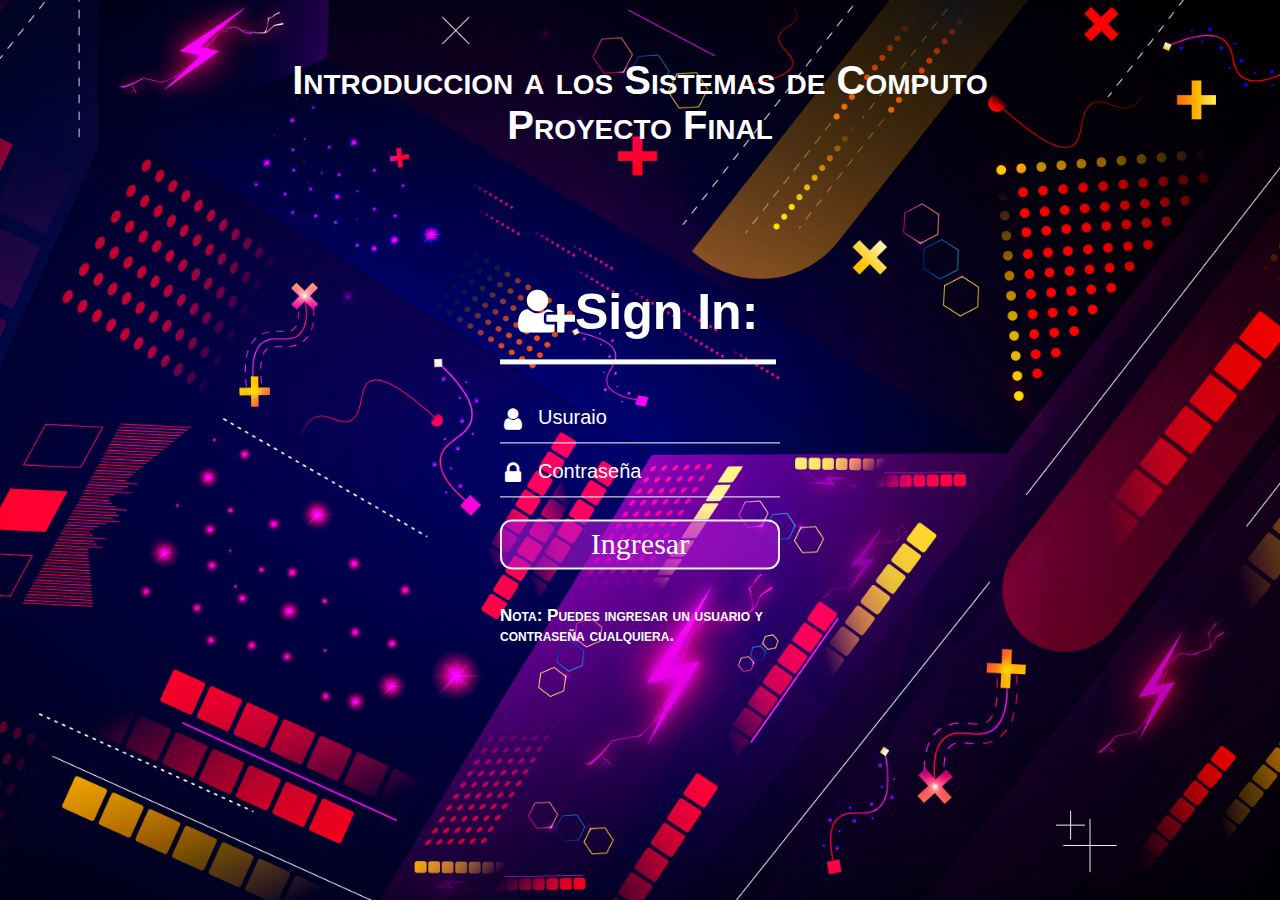
<file: index.html>
<!DOCTYPE html>
<html lang="es">
<head>
    <meta charset="UTF-8">
    <meta name="viewport" content="width=device-width, initial-scale=1.0">
    <LINK REL=StyleSheet HREF="Archivos/estilo.css" TYPE="text/css" MEDIA=screen>
    <title>Trabajo en Equipo</title>
</head>
<style type="text/css">
    html { 
      background: url(Archivos/fondo1.jpg) no-repeat center center fixed; 
      -webkit-background-size: cover;
      -moz-background-size: cover;
      -o-background-size: cover;
      background-size: cover;
    } 
    </style>
<body>
    <p class="small"> Introduccion a los Sistemas de Computo <br>Proyecto Final</p>
    
    <div class="form-box">
        
        <h1><i class="fa fa-user-plus"></i>Sign In: </h1> 
           
    
        <div class="form-text">
            <i class="fa fa-user" aria aria-hidden="true"></i>
            <input type="text" placeholder="Usuraio" value="" class="campo" id="usu">
        </div>
    
        <div class="form-text">
            <i class="fa fa-lock"aria aria-hidden="true"></i>
            <input type="password" placeholder="Contraseña" value"" class="campo" id="pass">      
        </div>        
         <a href="Archivos/proyect.html" ><input type="button" class="button" name="" value="Ingresar"></a>
         <h4>Nota: Puedes ingresar un usuario y contraseña cualquiera.</h4>
            
  
    </div>
</body>
</html>
</file>
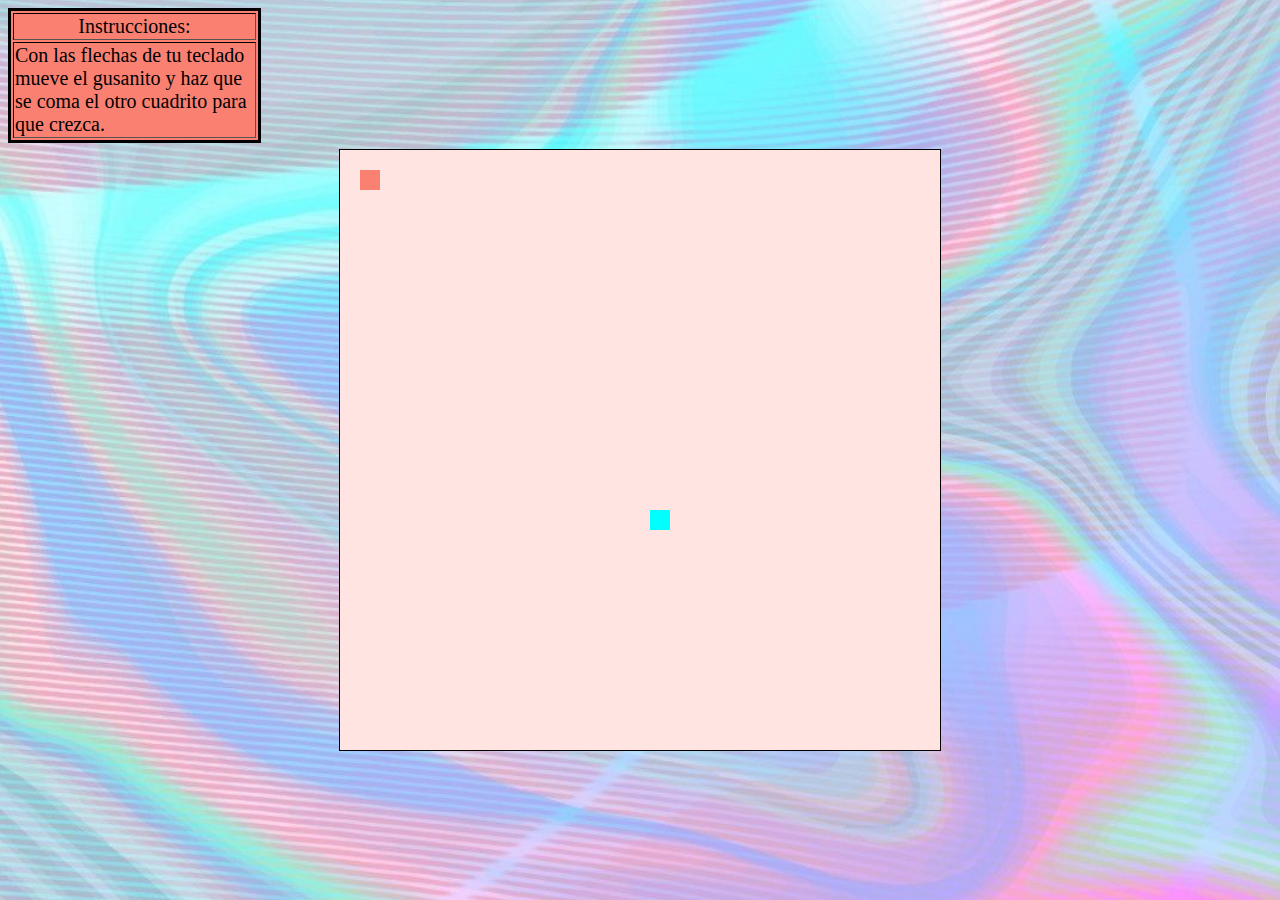
<file: Ana-San/index.html>
<!DOCTYPE html>
<html lang="es">
	<head>
		<meta charset="utf-8">
		<meta http-equiv="X-UA-Compatible" content="IE=edge,chrome=1">
		<title>snake</title>
		<meta name="viewport" content="width=device-width; initial-scale=1.0">
		<link rel="shortcut icon" href="/favicon.ico">
		<link rel="apple-touch-icon" href="/apple-touch-icon.png">
		  <table border="2px">
			<tr>
			   <td><center>Instrucciones:</center></td>
		   </tr>
		   <tr>
			   <td>Con las flechas de tu teclado mueve el gusanito y haz que se coma el otro cuadrito para que crezca.</td>
		   </tr>
		 </table>
	</head>
	<style>
		td{
			font-size: 20px;
			font-family:fantasy;
		}
		 table {
	    width: 20%;
	    height: 100px;
		border: 3px solid black;
		background-color:salmon;
        }
		canvas {
            border: 1px solid black;
            background-color:mistyrose;
            padding: 0; margin: auto; display: block; 
             position: absolute; 
             top: 0; bottom: 0; left: 0; right: 0;
        }
        html { 
          background: url(fondo.jpg) no-repeat center center fixed; 
          -webkit-background-size: cover;
          -moz-background-size: cover;
          -o-background-size: cover;
          background-size: cover;
        }
	</style>
	<body onkeydown="control(event);">
		<script src="snake.js"></script>
		<canvas id="canvas" width="600" height="600"></canvas>
	</body>
</html>
</file>
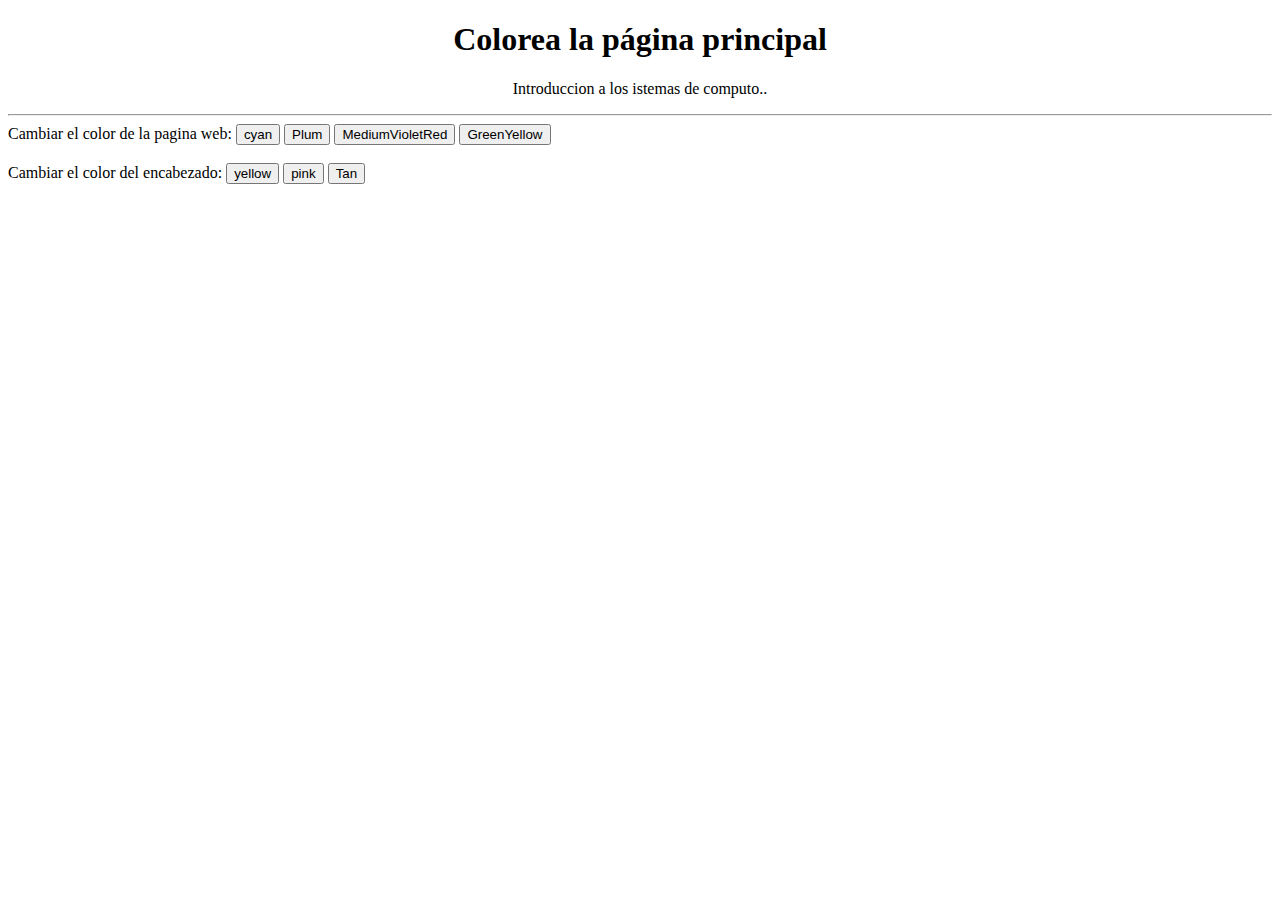
<file: Pri-Ort/index.html>
<!DOCTYPE html>
<html lang="en">
<head>
<meta charset="utf-8">
<title>Cambia el color</title>

<script>
    // funcion para cambiar el color del background
    function changeBodyBg(color){
        document.body.style.background = color;
    }
    
    // funcion para cambiar el color de fondo del encabezado
    function changeHeadingBg(color){
        document.getElementById("heading").style.background = color;
    }


</script>
</head>
<body>
   <center>
    <h1 id="heading">Colorea la página principal</h1>
    <p>Introduccion a los istemas de computo..</p> </center>
    <hr>
    <div>
        <!--Se agregaron los botones para cambiar el background de la pagina-->
        <label>Cambiar el color de la pagina web:</label>
        <button type="button" onclick="changeBodyBg('cyan');">cyan</button>
        <button type="button" onclick="changeBodyBg('Plum');">Plum</button>
        <button type="button" onclick="changeBodyBg('MediumVioletRed');">MediumVioletRed</button>
        <button type="button" onclick="changeBodyBg('GreenYellow');">GreenYellow</button>
    </div>
    <br>
    <div>
         <!--Se agregaron los botones para cambiar el background del encabezado-->
        <label>Cambiar el color del encabezado:</label>
        <button type="button" onclick="changeHeadingBg('yellow');">yellow</button>
        <button type="button" onclick="changeHeadingBg('pink');">pink</button>
        <button type="button" onclick="changeHeadingBg('Tan');">Tan</button>
    </div>
</file>
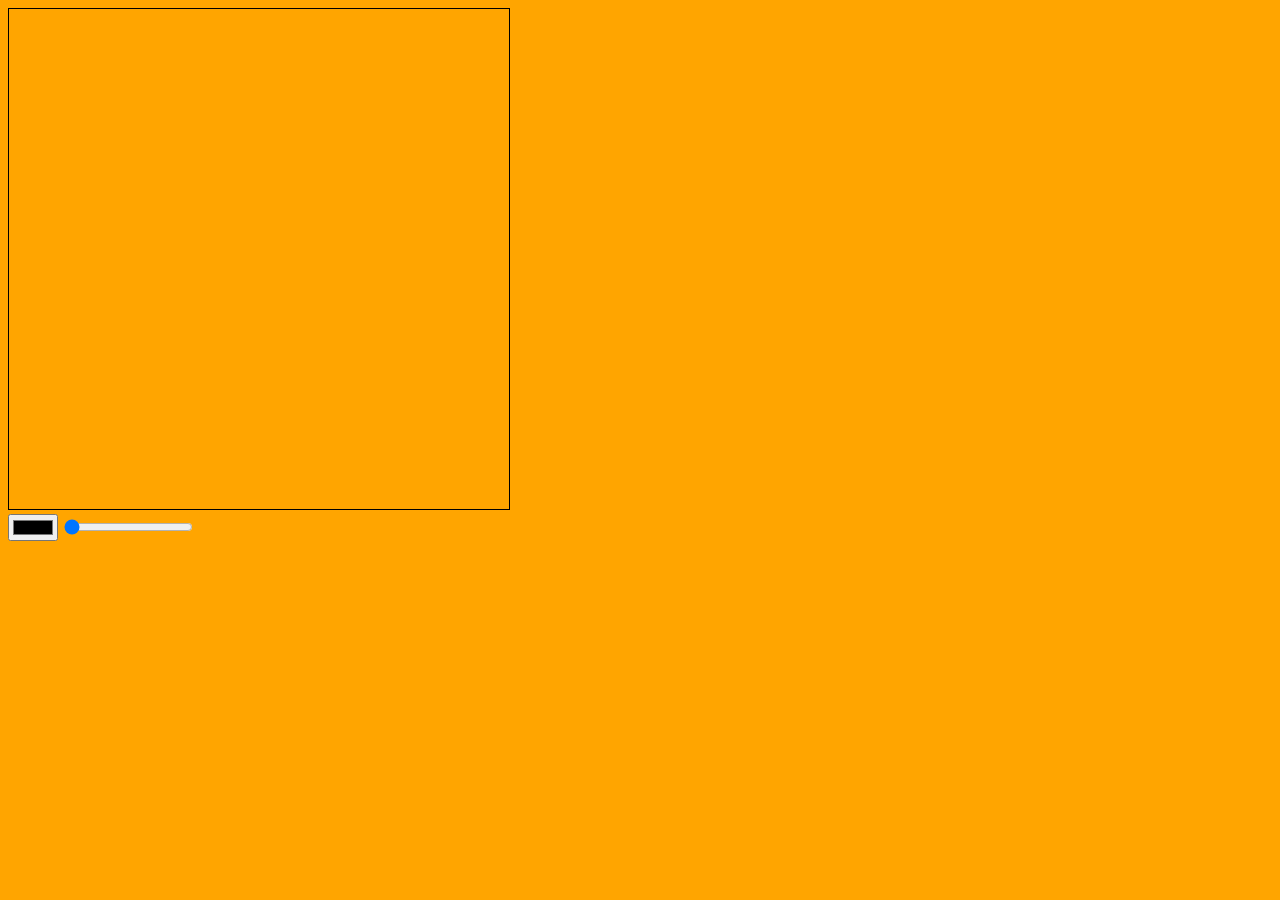
<file: yes-oso/index.html>
<!DOCTYPE html>
<html lang="es">
<head>
    <meta charset="UTF-8">
    <meta name="viewport" content="width=device-width, initial-scale=1.0">
    <title>Documento para trabajar el proyecto</title>
    <link rel="stylesheet" type="text/css" href="estilo.css">
</head>
<body>
    <!--DECLARACION DE LOS INPUT Y CANVAS A UTILIZAR -->
	<canvas id="canvas" width="500" height="500" border="1"></canvas><br>
	<input type="color"  id="color" oninput="defcolor(this.value);">
    <input type="range"  id="grosor" oninput="defgrosor(this.value);"min="1" max="5" value="1">
    <!--Creacion de un script y variables -->
<script >
		var canvas=document.getElementById('canvas');
		var dibujo=canvas.getContext('2d');
		var rect=canvas.getBoundingClientRect();
		var x=0,y=0, dibujando=false,color='black',grosor=1;
        //Creacion de la funcion defcolor y def grosor
		function defcolor(c){
			color=c;
		}
	
		function defgrosor(g){
			grosor=g;
		}
      //se agregaron eventos al canvas
		canvas.addEventListener('mousedown',function(e){
			x=e.clientX-rect.left;
			y=e.clientY-rect.top;
			dibujando=true;
		});
		canvas.addEventListener('mousemove',function(e){
			if(dibujando==true){
				dibujar(x ,y , e.clientX - rect.left,e.clientY-rect.top);
				x= e.clientX-rect.left;
				y= e.clientY-rect.top;
			}
		});
        canvas.addEventListener('mouseup',function(e){
			if(dibujando==true){
				dibujar(x,y,e.clientX-rect.left,e.clientY-rect.top);
				x=0;
				y=0;
				dibujando=false;
			}
		});  
        //Se creo y agregaron parametros a la funcion dibujar
		function dibujar(x1,y1,x2,y2){
			dibujo.beginPath();
			dibujo.strokeStyle=color;
			dibujo.lineWidth=grosor;
			dibujo.moveTo(x1,y1);
			dibujo.lineTo(x2,y2);
			dibujo.stroke();
			dibujo.closePath(); 
		}

	</script >
</body>

</html>
</file>
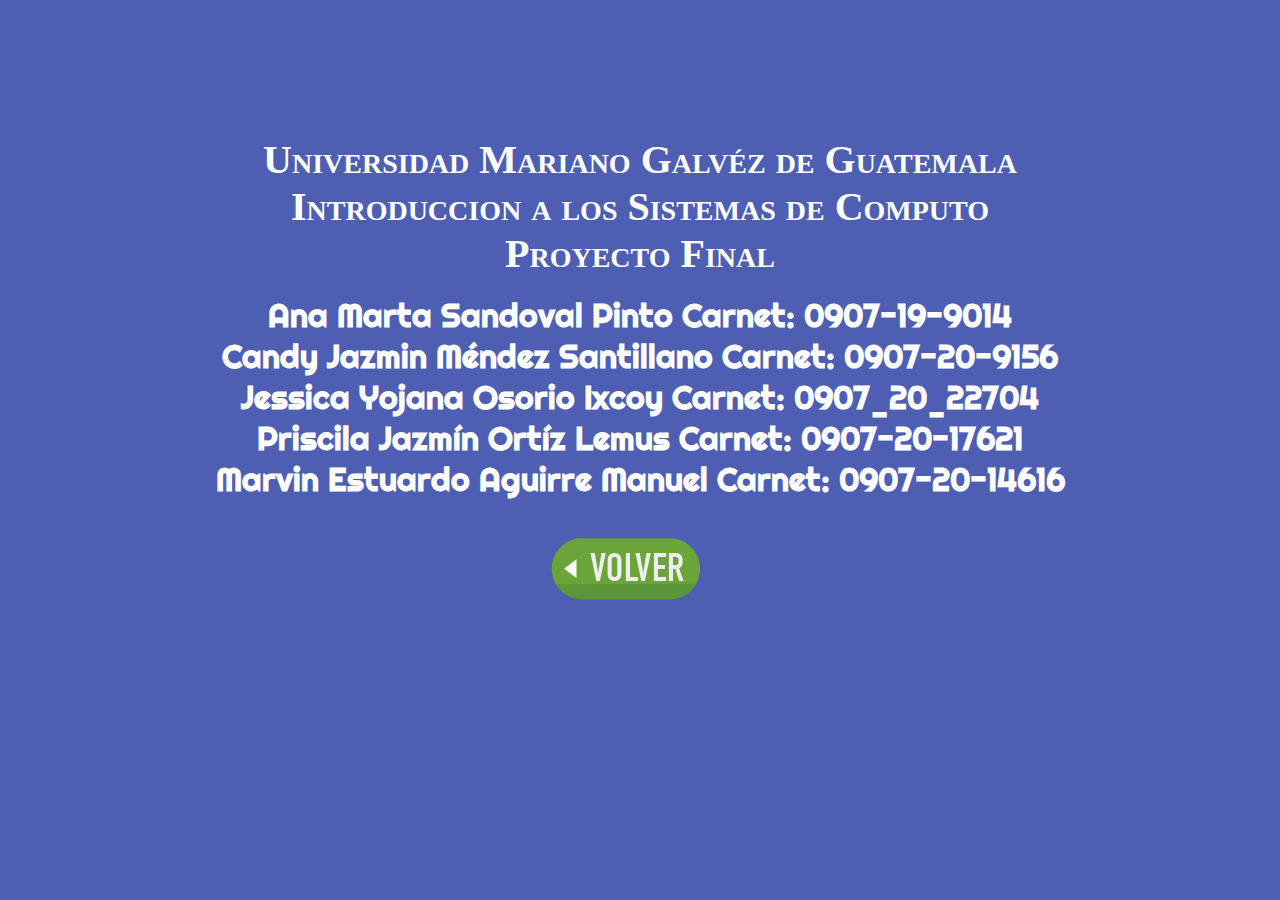
<file: Archivos/integrantes.html>
<!DOCTYPE html>
<html lang="es">
<head>
    <meta charset="UTF-8">
    <meta name="viewport" content="width=device-width, initial-scale=1.0">
    <LINK REL=StyleSheet HREF="estilos2.css" TYPE="text/css" MEDIA=screen>
    <title>Integrantes</title>
</head>
<body>
    <p class="small">Universidad Mariano Galvéz de Guatemala <br>Introduccion a los Sistemas de Computo <br>Proyecto Final</p>
    <h1>Ana Marta Sandoval Pinto Carnet: 0907-19-9014</h1><br>
    <h1>Candy Jazmin Méndez Santillano Carnet: 0907-20-9156</h1><br>
    <h1>Jessica Yojana Osorio Ixcoy Carnet: 0907_20_22704</h1><br>
    <h1>Priscila Jazmín Ortíz Lemus Carnet: 0907-20-17621</h1><br>
    <h1>Marvin Estuardo Aguirre Manuel Carnet: 0907-20-14616</h1><br>
    <a href="proyect.html"><img src="volver.png" alt="" ></a>  
</body>
</html>
</file>
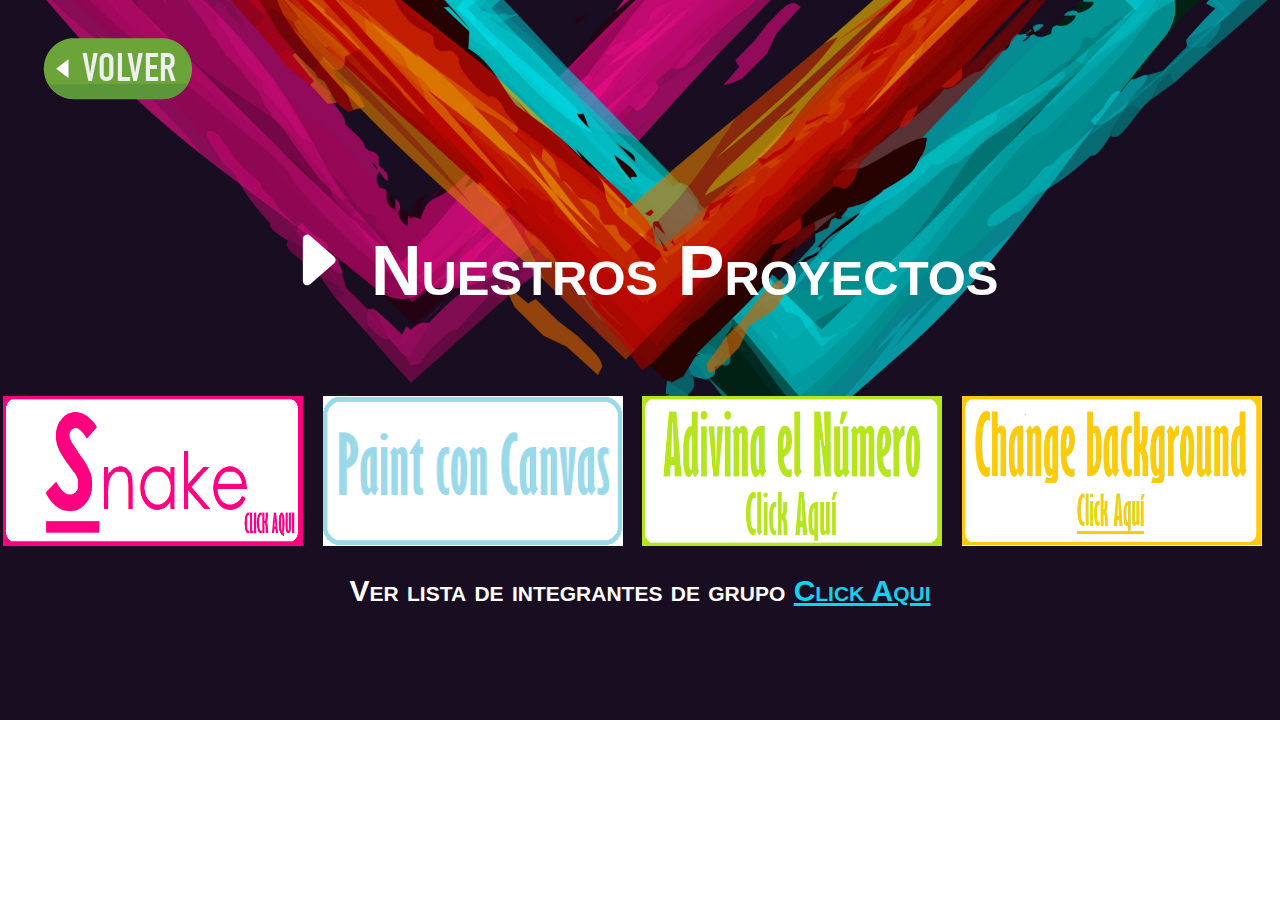
<file: Archivos/proyect.html>
<!DOCTYPE html>
<html lang="es">
<head>
    <meta charset="UTF-8">
    <meta name="viewport" content="width=device-width, initial-scale=1.0">
    <LINK REL=StyleSheet HREF="estilos1.css" TYPE="text/css" MEDIA=screen>
    <title>Nuestros Proyectos</title>
</head>
<body>
    <a href="../index.html"><img src="volver.png" alt="" ></a>
    <p class="small"><svg class="bi bi-caret-right-fill" width="1em" height="1em" viewBox="0 0 16 16" fill="currentColor" xmlns="http://www.w3.org/2000/svg">
        <path d="M12.14 8.753l-5.482 4.796c-.646.566-1.658.106-1.658-.753V3.204a1 1 0 0 1 1.659-.753l5.48 4.796a1 1 0 0 1 0 1.506z"/>
      </svg> Nuestros Proyectos </p>

    <div class="form-box">
        <table class="table-formbox">
            <tr>
                <td>___<a href="../Ana-San/index.html"><img src="Snake.png" alt="" width="300px" height="150px"></a></td>
                <td> </td>
                <td>___<a href="../yes-oso/index.html"><img src="paint.png" alt="" width="300px" height="150px"></a></td>
                <td> </td>
                <td>___<a href="../Can-Men/index.html"><img src="Adivina.png" alt="" width="300px" height="150px"></a></td>
                <td> </td>
                <td>___<a href="../Pri-Ort/index.html"><img src="background1.png" alt="" width="300px" height="150px"></a></td>
                <td> </td>  
            </tr>
        </table>
       
    </div>
    <h1>Ver lista de integrantes de grupo <a href="integrantes.html">Click Aqui</a></h1>
</body>
</html>
</file>
<file: yes-oso/estilo.css>
#canvas{
	border: 1px solid black;
}
body {
    background-color: orange;
</file>
<file: Archivos/estilos2.css>
@import url(https://fonts.googleapis.com/css?family=Righteous);

*, *:before, *:after {
  margin: 0;
  padding: 0;
  box-sizing: border-box;
  position: relative;
  }


  body {
      margin-top: 100px;
    text-align: center;
    background-color: hsla(230,40%,50%,1);
    }
  body:before {
    content: '';
    display: inline-block;
    vertical-align: middle;
    font-size: 0;
    
    }

h1 {
  display: inline-block;
  color: white;
  font-family: 'Righteous', serif;
  font-size: 2em; 
  
  }
  p.small {
    font-variant: small-caps;
    color: white;
    padding: 18px ;
    font-size:40px ;
    text-align: center;
    font-weight: bold    
}
</file>
<file: Archivos/estilos1.css>
body{
    margin: 0;
    padding: 0;
    font-family: 'Trebuchet MS', 'Lucida Sans Unicode', 'Lucida Grande', 'Lucida Sans', Arial, sans-serif;
    background: url(fondo2.jpg) no-repeat;
    background-size: cover;
}
.form-box{   
    height: 150px;
    display: flex;
    justify-content: center;
    align-items: center;
    color: rgb(29, 28, 28);
    top: 180%;
   
}
p.small {
    font-variant: small-caps;
    color: white;
    padding: 8px ;
    font-size:70px ;
    text-align: center;
    font-weight: bold
    
}   
 h1{
    font-variant: small-caps;
    font-size: 30px;
    padding: 15px ;
    color: white;
    text-align: center;
      
}   
a{
    color: rgb(14, 212, 238);
}
</file>
<file: Archivos/estilo.css>
@import "https://stackpath.bootstrapcdn.com/font-awesome/4.7.0/css/font-awesome.min.css";
body{
    margin: 0;
    padding: 0;
    font-family: 'Trebuchet MS', 'Lucida Sans Unicode', 'Lucida Grande', 'Lucida Sans', Arial, sans-serif;
    background-size: cover;  
}

.form-box{
    width: 280px;
    position: absolute;
    top: 50%;
    left: 50%;
    transform: translate(-50%,-50%);
    color: white;
}

.form-box h1{
    float: left;
    font-size: 50px;
    border-bottom: 5px solid #ffffff;
    padding: 18px ;   
}

.form-text{
    width: 100%;
    overflow: hidden;
    font-size: 25px;
    padding: 10px 0;
    margin: 8px 0;
    border-bottom:  1px solid  #ffffff;
}

.form-box label-text{
    float: left;
    font-size: 20px;
    border-bottom: 2px solid #ffffff;
    padding: 13px 0;   
}

.form-text i{   
    width: 26px;
    float: left;
    text-align: center;
}

.campo{
    border: none;
    outline: none;
    background: none;
    color: white;
    font-size: 90 px;
    width: 80%;
    float: left;
    margin: 0 10px;
    
}
::placeholder{
    color: white;
    font-size: 20px;
    font-family: 'Trebuchet MS', 'Lucida Sans Unicode', 'Lucida Grande', 'Lucida Sans', Arial, sans-serif;
}
input{
    font-size: 18px;
    font-family: 'Trebuchet MS', 'Lucida Sans Unicode', 'Lucida Grande', 'Lucida Sans', Arial, sans-serif;  
}

.button{
    
    width: 100%;
    background-color: rgba(179, 22, 211, 0.589);
    border: 2px solid rgb(241, 239, 241);
    color: rgb(255, 255, 255);
    padding: 6px;
    font-size: 30px;
    cursor: pointer;
    margin: 14px 0;
    border-radius: 12px;
    font-family: fantasy;
}

p.small {
    font-variant: small-caps;
    color: white;
    padding: 18px ;
    font-size:40px ;
    text-align: center;
    font-weight: bold    
}

.form-box h4{
    font-variant: small-caps;
    color: white;
    font-size:17px ;
    text-align: left;
    font-weight: bold
}
</file>
